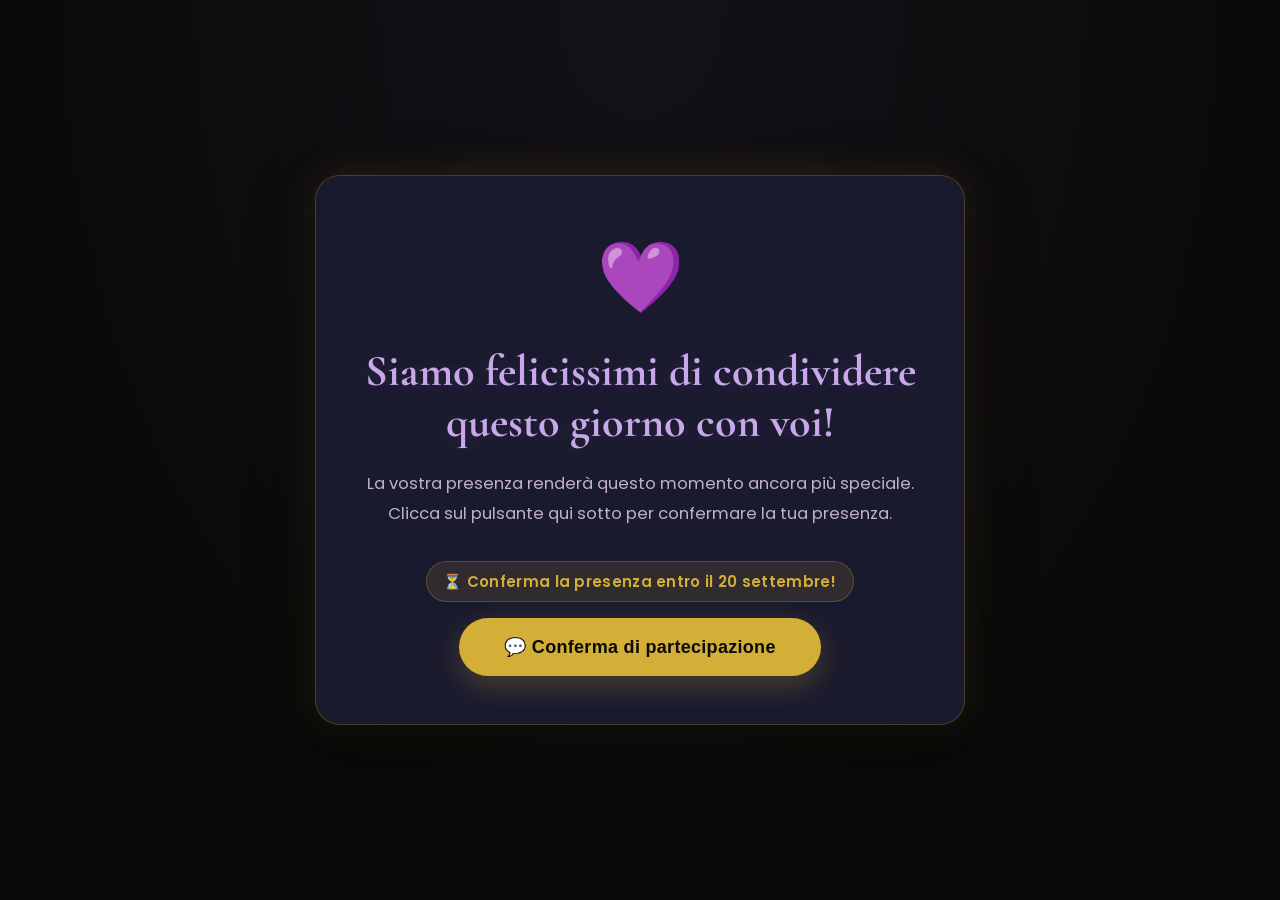
<file: confimação.html>
<!DOCTYPE html>
<html lang="it">
<head>
  <meta charset="UTF-8">
  <meta name="viewport" content="width=device-width, initial-scale=1.0">
  <title>Si prega di confermare la presenza</title>
  <link rel="preconnect" href="https://fonts.googleapis.com">
  <link rel="preconnect" href="https://fonts.gstatic.com" crossorigin>
  <link href="https://fonts.googleapis.com/css2?family=Cormorant+Garamond:wght@400;600;700&family=Poppins:wght@300;400;500;600;700&display=swap" rel="stylesheet">

  <style>
    /* ======= VARIÁVEIS ======= */
    :root {
      --black: #0a0a0a;
      --dark: #0d0d0d;
      --dark-card: #1a1a2e;
      --purple: #8f6ab7;
      --purple2: #7c5aa5;
      --purple-light: #c8a8e8;
      --gold: #d4af37;
      --gold-dark: #c5a030;
      --white: #ffffff;
      --text-light: #f0e6ff;
      --text-muted: #c0b0d0;
      --border-gold: rgba(212, 175, 55, 0.25);
      --shadow-gold: rgba(212, 175, 55, 0.15);
    }

    /* ======= RESET ======= */
    * { box-sizing: border-box; margin: 0; padding: 0; }

    /* ======= BODY ======= */
    body {
      margin: 0;
      min-height: 100vh;
      display: flex;
      justify-content: center;
      align-items: center;
      background: var(--black);
      font-family: 'Poppins', sans-serif;
      color: var(--text-light);
      overflow-x: hidden;
      padding: clamp(12px, 3vw, 24px);
      background-image: radial-gradient(ellipse at 50% 0%, rgba(143, 106, 183, 0.08) 0%, transparent 70%);
    }

    /* ======= CARD ======= */
    .card {
      width: min(92%, 650px);
      background: var(--dark-card);
      border-radius: clamp(18px, 3vw, 25px);
      padding: clamp(24px, 5vw, 48px) clamp(20px, 4vw, 42px);
      text-align: center;
      box-shadow: 0 20px 60px rgba(0, 0, 0, 0.5), 0 0 40px var(--shadow-gold);
      border: 1px solid var(--border-gold);
      transition: all 0.3s ease;
    }

    .icon {
      font-size: clamp(48px, 10vw, 70px);
      margin-bottom: clamp(10px, 2vw, 16px);
      animation: pulse 2s infinite;
      display: block;
    }

    @keyframes pulse {
      50% { transform: scale(1.08); }
    }

    h1 {
      font-family: 'Cormorant Garamond', serif;
      color: var(--purple-light);
      font-size: clamp(28px, 6vw, 44px);
      line-height: 1.15;
      margin-bottom: 8px;
      font-weight: 700;
      text-shadow: 0 2px 20px rgba(200, 168, 232, 0.15);
    }

    p {
      color: var(--text-muted);
      line-height: 1.8;
      margin: clamp(14px, 3vw, 22px) 0;
      font-size: clamp(14px, 2.2vw, 16.5px);
    }

    .deadline-badge {
      display: inline-block;
      margin-top: 10px;
      margin-bottom: 16px;
      padding: 8px 16px;
      background: rgba(212, 175, 55, 0.12);
      border: 1px solid var(--border-gold);
      border-radius: 30px;
      color: var(--gold);
      font-size: clamp(13px, 2vw, 15px);
      font-weight: 600;
      letter-spacing: 0.3px;
    }

    /* ======= BOTÕES ======= */
    .btn {
      display: inline-flex;
      align-items: center;
      justify-content: center;
      gap: 8px;
      padding: clamp(14px, 2.5vw, 18px) clamp(28px, 5vw, 45px);
      border-radius: 50px;
      font-size: clamp(14px, 2vw, 18px);
      font-weight: 600;
      cursor: pointer;
      transition: all 0.3s ease;
      border: none;
      text-decoration: none;
      user-select: none;
      -webkit-tap-highlight-color: transparent;
      letter-spacing: 0.3px;
      outline: none;
    }

    .btn:active {
      transform: scale(0.97);
    }

    .btn-primary {
      background: var(--gold);
      color: var(--black);
      box-shadow: 0 10px 30px rgba(212, 175, 55, 0.25);
    }

    .btn-primary:hover {
      transform: translateY(-3px);
      background: var(--gold-dark);
      box-shadow: 0 15px 35px rgba(212, 175, 55, 0.35);
    }

    .btn-cancel {
      background: rgba(143, 106, 183, 0.15);
      color: var(--purple-light);
      border: 1px solid rgba(200, 168, 232, 0.25);
    }

    .btn-cancel:hover {
      transform: translateY(-3px);
      background: rgba(143, 106, 183, 0.25);
    }

    /* ======= MODAL ======= */
    #rsvpModal {
      position: fixed;
      inset: 0;
      z-index: 9999;
      display: none;
    }

    #rsvpModal.is-open {
      display: block;
    }

    .overlay {
      position: absolute;
      inset: 0;
      background: rgba(0, 0, 0, 0.7);
      backdrop-filter: blur(8px);
      -webkit-backdrop-filter: blur(8px);
    }

    .modal {
      position: relative;
      z-index: 1;
      width: min(720px, 94vw);
      margin: clamp(3vh, 5vh, 8vh) auto;
      background: var(--dark-card);
      border: 1px solid var(--border-gold);
      border-radius: clamp(16px, 3vw, 22px);
      box-shadow: 0 30px 90px rgba(0, 0, 0, 0.5), 0 0 30px var(--shadow-gold);
      padding: clamp(16px, 3vw, 28px);
      animation: pop 0.18s ease-out;
      max-height: 90vh;
      overflow-y: auto;
    }

    .modal::-webkit-scrollbar {
      width: 6px;
    }

    .modal::-webkit-scrollbar-track {
      background: transparent;
    }

    .modal::-webkit-scrollbar-thumb {
      background: var(--purple2);
      border-radius: 10px;
    }

    @keyframes pop {
      from { transform: translateY(10px) scale(0.98); opacity: 0.7; }
      to { transform: translateY(0) scale(1); opacity: 1; }
    }

    .modal h2 {
      font-family: 'Cormorant Garamond', serif;
      font-size: clamp(22px, 4vw, 30px);
      color: var(--purple-light);
      margin-bottom: 8px;
      text-align: center;
      font-weight: 700;
    }

    .modal-subtitle {
      text-align: center;
      color: var(--gold);
      font-size: clamp(13px, 2vw, 14.5px);
      margin-bottom: 20px;
      font-weight: 500;
    }

    /* ======= FORMULÁRIO ======= */
    .form-grid {
      display: grid;
      grid-template-columns: 1fr 1fr;
      gap: clamp(10px, 2vw, 14px);
    }

    .form-grid .full { grid-column: 1 / -1; }

    label {
      display: block;
      font-size: clamp(12px, 1.8vw, 14px);
      color: var(--purple-light);
      margin: 8px 0 5px;
      font-weight: 600;
      letter-spacing: 0.2px;
    }

    input,
    select,
    textarea {
      width: 100%;
      border-radius: 14px;
      border: 1px solid rgba(200, 168, 232, 0.15);
      padding: clamp(10px, 2vw, 14px);
      outline: none;
      background: rgba(10, 10, 10, 0.6);
      color: var(--text-light);
      font-family: inherit;
      font-size: clamp(13px, 2vw, 15px);
      transition: border-color 0.2s ease, box-shadow 0.2s ease;
    }

    input::placeholder,
    textarea::placeholder {
      color: rgba(200, 168, 232, 0.3);
    }

    input:focus,
    select:focus,
    textarea:focus {
      border-color: var(--gold);
      box-shadow: 0 0 0 3px rgba(212, 175, 55, 0.15);
    }

    select {
      appearance: none;
      background-image: url("data:image/svg+xml,%3Csvg xmlns='http://www.w3.org/2000/svg' width='12' height='8' viewBox='0 0 12 8'%3E%3Cpath fill='%23d4af37' d='M6 8L0 0h12z'/%3E%3C/svg%3E");
      background-repeat: no-repeat;
      background-position: right 12px center;
      padding-right: 32px;
      cursor: pointer;
    }

    select option {
      background: var(--dark-card);
      color: var(--text-light);
    }

    textarea {
      min-height: clamp(80px, 12vw, 96px);
      resize: vertical;
    }

    /* ======= AÇÕES ======= */
    .actions {
      display: flex;
      gap: 12px;
      margin-top: 18px;
      justify-content: center;
      flex-wrap: wrap;
    }

    .actions button { border: none; }

    /* ======= RESPONSIVO ======= */
    @media (max-width: 900px) {
      .form-grid { grid-template-columns: 1fr; }
      .modal { padding: 20px; }
    }

    @media (max-width: 768px) {
      body { padding: 16px; }
      .card { padding: 28px 18px; }
      .modal { padding: 18px; margin: 3vh auto; max-height: 92vh; }
      .form-grid { gap: 8px; }
      .actions { flex-direction: column; align-items: stretch; }
      .actions .btn { width: 100%; justify-content: center; }
    }

    @media (max-width: 480px) {
      body { padding: 10px; }
      .card { padding: 20px 14px; border-radius: 16px; }
      .card h1 { font-size: 26px; }
      .card p { font-size: 14px; }
      .btn { 
        padding: 13px 24px; 
        font-size: 14px; 
        width: 100%;
        justify-content: center;
      }
      .modal { padding: 12px; border-radius: 14px; }
      .modal h2 { font-size: 20px; }
      input, select, textarea { 
        padding: 10px;
        font-size: 14px;
        border-radius: 12px;
      }
      textarea { min-height: 72px; }
      .actions { gap: 10px; margin-top: 14px; }
    }
  </style>
</head>

<body>
  <div class="card" aria-live="polite">
    <span class="icon">💜</span>
    <h1>Siamo felicissimi di condividere questo giorno con voi!</h1>

    <p>
      La vostra presenza renderà questo momento ancora più speciale.
      <br>Clicca sul pulsante qui sotto per confermare la tua presenza.
    </p>

    <div class="deadline-badge">⏳ Conferma la presenza entro il 20 settembre!</div>

    <div>
      <button class="btn btn-primary" type="button" onclick="abrirModal()">💬 Conferma di partecipazione</button>
    </div>
  </div>

  <div id="rsvpModal" role="dialog" aria-modal="true" aria-hidden="true">
    <div class="overlay" onclick="fecharModal()"></div>

    <div class="modal" aria-labelledby="rsvpTitle">
      <h2 id="rsvpTitle">Si prega di confermare la presenza</h2>
      <div class="modal-subtitle">📅 Conferma la presenza entro il 20 settembre!</div>

      <form id="rsvpForm">
        <div class="form-grid">
          <div class="full">
            <label for="nome">Nome e cognome</label>
            <input id="nome" type="text" placeholder="Nome e cognome" autocomplete="name" required>
          </div>

          <div class="full">
            <label for="telefone">Telefono</label>
            <input id="telefone" type="text" placeholder="Telefono (opzionale)" autocomplete="tel">
          </div>

          <div>
            <label for="presenca">Stai andando?</label>
            <select id="presenca">
              <option value="Sì">Sì</option>
              <option value="No">No</option>
            </select>
          </div>

          <div>
            <label for="acompanhantes">Compagni</label>
            <input id="acompanhantes" type="number" min="0" value="0" placeholder="Numero di accompagnatori">
          </div>

          <div class="full">
            <label for="nomesAcompanhantes">Nomi degli accompagnatori</label>
            <textarea id="nomesAcompanhantes" placeholder="Nomi degli accompagnatori (se presenti)"></textarea>
          </div>

          <div class="full">
            <label for="observacoes">Note</label>
            <textarea id="observacoes" placeholder="Note (allergie, orari, ecc.)"></textarea>
          </div>
        </div>

        <div class="actions">
          <button class="btn btn-primary" type="submit" id="btnEnviar">Confermare</button>
          <button class="btn btn-cancel" type="button" onclick="fecharModal()">Cancellare</button>
        </div>
      </form>
    </div>
  </div>

  <script>
    // URL gerada na implantação do seu Google Apps Script:
    const URL_DO_GOOGLE_SCRIPT = "https://script.google.com/macros/s/AKfycbymHPlOut_M-JvomBnml_lRecODJ6-NqAqiZMG6fzbyZCqPOgSN7RQTifPgZs7g1yk33Q/exec";
    
    // Link do seu grupo do WhatsApp:
    const LINK_GRUPO_WHATSAPP = "https://chat.whatsapp.com/LSDBAESwD82Ik6J1IVHqm6";

    const modalEl = document.getElementById('rsvpModal');

    function abrirModal() {
      if (!modalEl) return;
      modalEl.classList.add('is-open');
      modalEl.setAttribute('aria-hidden', 'false');
      document.body.style.overflow = 'hidden';
      setTimeout(() => {
        const input = document.getElementById('nome');
        if (input) input.focus();
      }, 100);
    }

    function fecharModal() {
      if (!modalEl) return;
      modalEl.classList.remove('is-open');
      modalEl.setAttribute('aria-hidden', 'true');
      document.body.style.overflow = '';
    }

    // Fechar ao clicar fora no overlay
    document.addEventListener('click', function(e) {
      if (e.target === modalEl) fecharModal();
    });

    // Fechar com ESC
    document.addEventListener('keydown', (e) => {
      if (e.key === 'Escape') fecharModal();
    });

    // Envio do formulário via Fetch para a planilha e Redirecionamento para o WhatsApp
    document.getElementById("rsvpForm").addEventListener("submit", async function (e) {
      e.preventDefault();

      const btn = document.getElementById("btnEnviar");
      btn.disabled = true;
      btn.innerText = "Invio in corso...";

      const dados = {
        nome: document.getElementById("nome").value,
        telefone: document.getElementById("telefone").value,
        presenca: document.getElementById("presenca").value,
        acompanhantes: document.getElementById("acompanhantes").value,
        nomesAcompanhantes: document.getElementById("nomesAcompanhantes").value,
        observacoes: document.getElementById("observacoes").value
      };

      try {
        // Envia os dados para a planilha no Google Sheets nos bastidores
        await fetch(URL_DO_GOOGLE_SCRIPT, {
          method: "POST",
          mode: "no-cors",
          headers: { "Content-Type": "application/json" },
          body: JSON.stringify(dados)
        });

        // Redireciona para o grupo do WhatsApp
        window.location.href = LINK_GRUPO_WHATSAPP;
      } catch (error) {
        alert("Si è verificato un errore durante l'invio. Riprova.");
        btn.disabled = false;
        btn.innerText = "Confermare";
      }
    });
  </script>
</body>
</html>
</file>
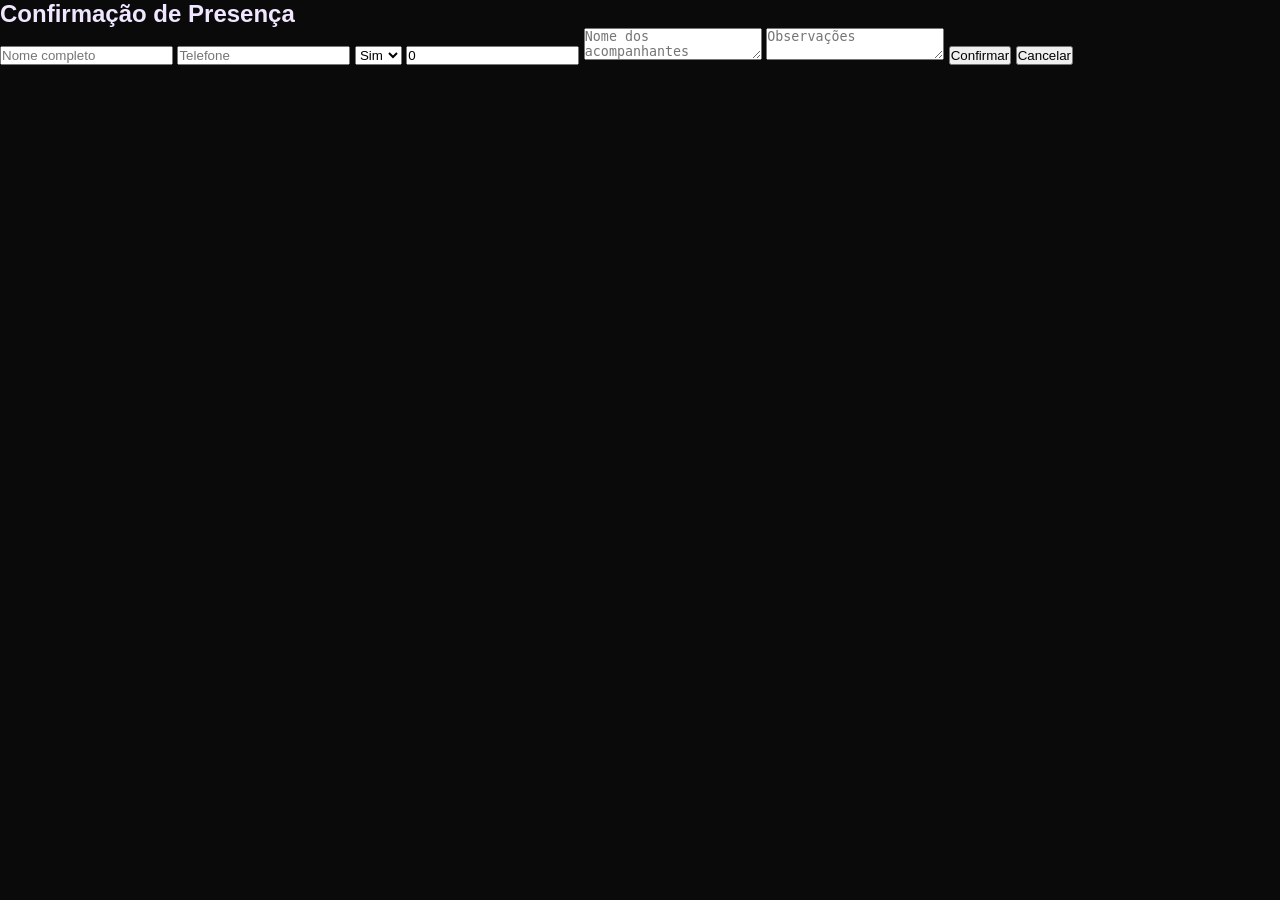
<file: novo_rsvp_modal.html>
<!DOCTYPE html>
<html lang="pt-BR">
<head>
  <meta charset="UTF-8">
  <meta name="viewport" content="width=device-width, initial-scale=1.0">
  <title>RSVP</title>
  <link rel="stylesheet" href="style.css">
</head>
<body>
  <div id="rsvpModal">
    <div class="modal">
      <h2>Confirmação de Presença</h2>
      <input id="nome" type="text" placeholder="Nome completo">
      <input id="telefone" type="text" placeholder="Telefone">

      <select id="presenca">
        <option>Sim</option>
        <option>Não</option>
      </select>

      <input id="acompanhantes" type="number" min="0" value="0" placeholder="Quantidade de acompanhantes">

      <textarea id="nomesAcompanhantes" placeholder="Nome dos acompanhantes"></textarea>
      <textarea id="obs" placeholder="Observações"></textarea>

      <button onclick="enviarWhatsapp()">Confirmar</button>
      <button onclick="fecharModal()">Cancelar</button>
    </div>
  </div>

  <script src="script.js"></script>
</body>
</html>
</file>
<file: style.css>
*{
margin:0;
padding:0;
box-sizing:border-box;
}

body{
font-family:'Poppins',sans-serif;
background:#0a0a0a;
color:#f0e6ff;
overflow-x:hidden;
}

#opening-screen{
  position:fixed;
  inset:0;
  z-index:10000;
  background:#000;
  display:flex;
  justify-content:center;
  align-items:center;
  transition:opacity .5s ease;
}

#opening-screen .envelope{
  text-align:center;
  padding:48px 28px;
  border-radius:24px;
  width:min(520px, 92vw);
  background:#1a1a2e;
  box-shadow:0 25px 70px rgba(212,175,55,0.15);
  border:2px solid #d4af37;
}

#opening-screen .seal{
  font-size:54px;
  line-height:1;
  margin-bottom:16px;
  color:#d4af37;
}

#opening-screen h2{
  font-family:'Cormorant Garamond',serif;
  color:#f0e6ff;
  font-size:2.6rem;
  margin-bottom:22px;
}

#opening-screen button{
  padding:16px 44px;
  border:none;
  background:#d4af37;
  color:#000;
  cursor:pointer;
  border-radius:50px;
  font-size:1rem;
  font-weight:600;
  transition:.35s;
}

#opening-screen button:hover{
  transform:translateY(-3px);
  background:#c5a030;
  box-shadow:0 4px 20px rgba(212,175,55,0.4);
}

#invitation-content{
  opacity:0;
  transform:translateY(10px);
  pointer-events:none;
  transition:opacity .6s ease, transform .6s ease;
}

#invitation-content.is-revealed{
  opacity:1;
  transform:translateY(0);
  pointer-events:auto;
}

#musicBtn{
  position:fixed;
  right:18px;
  bottom:18px;
  z-index:1000;
  border:none;
  background:rgba(143,106,183,.95);
  color:#fff;
  padding:12px 16px;
  border-radius:999px;
  cursor:pointer;
  box-shadow:0 12px 30px rgba(0,0,0,.18);
  font-size:14px;
  transition:.25s;
}

#musicBtn:hover{
  transform:translateY(-2px);
  background:#7b57a1;
}

#bgMusic{
  display:none;
}

.hero{
height:100vh;
display:flex;
justify-content:center;
align-items:center;
text-align:center;
background:#000;
background-size:cover;
background-position:center;
position:relative;
overflow:hidden;
}

.hero video{
position:absolute;
inset:0;
width:100%;
height:100%;
object-fit:cover;
object-position:center;
z-index:0;
}

/* Se existir overlay no HTML, fica acima do vídeo e abaixo do texto */
.hero .overlay{
position:absolute;
inset:0;
z-index:1;
background:rgba(0,0,0,0.55);
}

.hero-content{
position:relative;
z-index:2;
animation:fadeUp 1.5s ease;
}


.subtitle{
color:#d4af37;
letter-spacing:4px;
text-transform:uppercase;
font-size:14px;
text-shadow:0 2px 10px rgba(0,0,0,0.4);
}

.hero h1{
font-family:'Cormorant Garamond',serif;
font-size:8rem;
color:#ffffff;
text-shadow:0 4px 40px rgba(0,0,0,0.5), 0 2px 4px rgba(0,0,0,0.3);
line-height:1.1;
}

.hero h1 .amp{
color:#d4af37;
text-shadow:0 4px 40px rgba(212,175,55,0.4), 0 2px 4px rgba(0,0,0,0.3);
}

.date{
margin-top:15px;
font-size:1.3rem;
color:#ffffff;
text-shadow:0 2px 12px rgba(0,0,0,0.5);
}

.hero-time{
margin-top:5px;
font-size:1.2rem;
color:#ffffff;
font-weight:500;
text-shadow:0 2px 12px rgba(0,0,0,0.5);
}

.btn{
margin-top:30px;
padding:15px 40px;
border:none;
background:#d4af37;
color:white;
cursor:pointer;
border-radius:50px;
font-size:1rem;
transition:.4s;
box-shadow:0 4px 20px rgba(212,175,55,0.4);
}

.btn:hover{
transform:translateY(-4px);
background:#c5a030;
box-shadow:0 8px 30px rgba(212,175,55,0.5);
}

.countdown-section{
padding:100px 10%;
text-align:center;
background:#0d0d0d;
}

.countdown-section h2{
font-family:'Cormorant Garamond',serif;
font-size:3rem;
margin-bottom:50px;
color:#c8a8e8;
}

.countdown{
display:flex;
justify-content:center;
gap:30px;
flex-wrap:wrap;
}

.countdown div{
background:#1a1a2e;
padding:30px;
border-radius:20px;
width:150px;
box-shadow:0 15px 40px rgba(0,0,0,.4);
border-top:4px solid #d4af37;
}

.countdown span{
font-size:3rem;
font-weight:bold;
color:#d4af37;
}

.countdown div p{
color:#7c5aa5;
font-weight:500;
font-size:0.95rem;
}

.story,
.location{
padding:120px 15%;
text-align:center;
background:#0a0a0a;
}

.story h2,
.location h2{
font-family:'Cormorant Garamond',serif;
font-size:3rem;
margin-bottom:30px;
color:#c8a8e8;
}

.story p,
.location p{
max-width:700px;
margin:auto;
line-height:1.9;
font-size:1.1rem;
color:#e0d0f0;
}

.btn-outline{
margin-top:25px;
padding:15px 40px;
border:2px solid #d4af37;
background:transparent;
color:#d4af37;
cursor:pointer;
border-radius:50px;
transition:.4s;
}

.btn-outline:hover{
background:#d4af37;
color:white;
}

.footer{
background:#1a0a2e;
padding:80px 20px;
text-align:center;
color:#f0e6ff;
border-top:2px solid #d4af37;
}

.footer h3{
font-family:'Cormorant Garamond',serif;
font-size:2rem;
margin-bottom:20px;
color:#c8a8e8;
}

.footer p{
color:#d4af37;
}

.particles{
position:fixed;
width:100%;
height:100%;
pointer-events:none;
overflow:hidden;
z-index:999;
}

.particle{
position:absolute;
background:#d4af37;
border-radius:50%;
opacity:.4;
animation:float linear infinite;
}

@keyframes float{
0%{
transform:translateY(100vh);
}
100%{
transform:translateY(-100px);
}
}

@keyframes fadeUp{
from{
opacity:0;
transform:translateY(40px);
}
to{
opacity:1;
transform:translateY(0);
}
}

/* Timeline (arvore) */
.timeline{
padding:120px 10%;
background:#0a0a0a;
}

.timeline h2{
font-family:'Cormorant Garamond',serif;
font-size:3rem;
margin-bottom:60px;
color:#c8a8e8;
text-align:center;
}

/* tronco vertical */
.timeline-container{
position:relative;
display:block;
max-width:900px;
margin:0 auto;
padding:10px 0;
}

.timeline-container::before{
content:'';
position:absolute;
left:50%;
top:0;
bottom:0;
width:6px;
transform:translateX(-50%);
background:linear-gradient(#d4af37, #c8a8e8);
border-radius:999px;
opacity:.55;
}

.timeline-item{
position:relative;
width:50%;
padding:28px 32px;
box-sizing:border-box;
background:#1a1a2e;
border:1px solid rgba(212,175,55,.25);
border-radius:22px;
box-shadow:0 10px 30px rgba(0,0,0,.4);
margin:0 0 26px 0;
}

/* nós (bolinhas) */
.timeline-item::before{
content:'';
position:absolute;
top:34px;
width:18px;
height:18px;
border-radius:50%;
background:#d4af37;
border:4px solid rgba(143,106,183,.25);
box-shadow:0 8px 20px rgba(0,0,0,.12);
}

/* galhos */
.timeline-item::after{
content:'';
position:absolute;
top:42px;
height:2px;
background:rgba(212,175,55,.65);
}

.timeline-item:nth-child(odd){
left:0;
padding-right:44px;
}
.timeline-item:nth-child(odd)::before{
right:-9px;
}
.timeline-item:nth-child(odd)::after{
right:-24px;
width:24px;
}



.timeline-item:nth-child(even){
left:50%;
transform:translateX(-0%);
padding-left:44px;
}
.timeline-item:nth-child(even)::before{
left:-9px;
}
.timeline-item:nth-child(even)::after{
left:-24px;
width:24px;
}

.timeline-item h3{
font-size:1.8rem;
color:#c8a8e8;
font-family:'Cormorant Garamond',serif;
}

.timeline-item p{
font-size:1.02rem;
color:#e0d0f0;
line-height:1.8;
margin-top:6px;
font-weight:400;
}


@media(max-width:900px){
.timeline{
padding:90px 8%;
}

.timeline-container::before{
left:24px;
transform:none;
}

.timeline-item{
width:100%;
left:0 !important;
padding-left:70px;
padding-right:20px;
}

.timeline-item::before{
left:14px;
right:auto;
top:28px;
}

.timeline-item::after{
left:24px;
right:auto;
width:28px;
}
}

/* Galeria */
.gallery{
padding:120px 15%;
text-align:center;
background:#0d0d0d;
}


.gallery h2{
font-family:'Cormorant Garamond',serif;
font-size:3rem;
margin-bottom:15px;
color:#c8a8e8;
}

.gallery p{
max-width:720px;
margin:0 auto 40px auto;
line-height:1.9;
font-size:1.05rem;
color:#e0d0f0;
}

.gallery-grid{
display:grid;
grid-template-columns:repeat(4, 1fr);
gap:18px;
max-width:1100px;
margin:0 auto;
}

.gallery-item{
margin:0;
overflow:hidden;
border-radius:22px;
box-shadow:0 18px 50px rgba(0,0,0,.4);
border:1px solid rgba(212,175,55,.25);
background:#1a1a2e;
}

.gallery-item img{
width:100%;
height:280px;
object-fit:cover;
display:block;
transform:scale(1.01);
transition:transform .5s ease;
}

.gallery-item:hover img{
transform:scale(1.08);
}

@media(max-width:1000px){
.gallery-grid{
grid-template-columns:repeat(2, 1fr);
}

.gallery-item img{
height:260px;
}
}

/* ========== RESPONSIVO ========== */

/* Tablets e telas médias (≤ 1024px) */
@media(max-width:1024px){
.story,
.location{
padding:100px 8%;
}
}

/* ≤ 900px (já existe para timeline) */
@media(max-width:900px){
.hero h1{
font-size:6rem;
}

.countdown-section{
padding:80px 8%;
}

.countdown-section h2{
font-size:2.6rem;
}

.story,
.location{
padding:80px 8%;
}

.story h2,
.location h2{
font-size:2.4rem;
}

.gallery h2{
font-size:2.6rem;
}

.footer h3{
font-size:1.7rem;
}
}

/* ≤ 768px */
@media(max-width:768px){

.hero h1{
font-size:3.5rem;
}

.hero .subtitle{
font-size:12px;
letter-spacing:3px;
}

.hero .date{
font-size:1.1rem;
}

.hero .hero-time{
font-size:1rem;
}

.btn{
padding:14px 32px;
font-size:0.9rem;
}

.countdown-section{
padding:70px 5%;
}

.countdown-section h2{
font-size:2.2rem;
margin-bottom:35px;
}

.countdown{
gap:12px;
}

.countdown div{
width:100px;
padding:20px 15px;
}

.countdown span{
font-size:2.2rem;
}

.countdown div p{
font-size:0.8rem;
}

.timeline h2{
font-size:2.4rem;
margin-bottom:45px;
}

.gallery{
padding:90px 8%;
}

.gallery h2{
font-size:2.4rem;
}

.gallery p{
font-size:0.95rem;
}

.story h2,
.location h2{
font-size:2.2rem;
}

.story p,
.location p{
font-size:1rem;
}

.footer h3{
font-size:1.4rem;
}
}

/* Smartphones médios (≤ 600px) */
@media(max-width:600px){
#opening-screen .envelope{
padding:32px 20px;
}

#opening-screen h2{
font-size:1.8rem;
}

.hero h1{
font-size:2.8rem;
}

.hero-content{
padding:0 20px;
}

.countdown-section h2{
font-size:1.8rem;
}

.countdown div{
width:80px;
padding:15px 10px;
}

.countdown span{
font-size:1.8rem;
}

.timeline h2{
font-size:2rem;
}

.timeline-item{
padding:20px 18px;
padding-left:54px !important;
}

.timeline-item h3{
font-size:1.4rem;
}

.timeline-item p{
font-size:0.9rem;
}

.gallery h2{
font-size:2rem;
}

.gallery-grid{
grid-template-columns:repeat(2, 1fr);
gap:12px;
}

.gallery-item img{
height:200px;
}

.story,
.location{
padding:60px 6%;
}

.story h2,
.location h2{
font-size:2rem;
}

.footer{
padding:60px 16px;
}

.footer h3{
font-size:1.2rem;
}
}

/* Smartphones pequenos (≤ 480px) */
@media(max-width:480px){
#opening-screen h2{
font-size:1.5rem;
}

#opening-screen button{
padding:14px 30px;
font-size:0.9rem;
}

.hero h1{
font-size:2.2rem;
}

.hero .subtitle{
font-size:10px;
letter-spacing:2px;
}

.hero .date{
font-size:0.95rem;
}

.hero .hero-time{
font-size:0.9rem;
}

.btn{
padding:12px 28px;
font-size:0.85rem;
margin-top:20px;
}

.countdown-section{
padding:50px 4%;
}

.countdown-section h2{
font-size:1.5rem;
margin-bottom:25px;
}

.countdown{
gap:8px;
}

.countdown div{
width:68px;
padding:12px 8px;
border-radius:14px;
}

.countdown span{
font-size:1.4rem;
}

.countdown div p{
font-size:0.7rem;
}

.timeline{
padding:60px 5%;
}

.timeline h2{
font-size:1.6rem;
margin-bottom:30px;
}

.timeline-item{
padding:16px 14px;
padding-left:46px !important;
margin-bottom:16px;
border-radius:16px;
}

.timeline-item::before{
width:14px;
height:14px;
top:22px;
left:10px !important;
right:auto;
}

.timeline-item::after{
left:20px !important;
right:auto;
width:20px;
top:28px;
}

.timeline-item h3{
font-size:1.2rem;
}

.timeline-item p{
font-size:0.85rem;
}

.gallery{
padding:60px 5%;
}

.gallery h2{
font-size:1.6rem;
}

.gallery p{
font-size:0.85rem;
}

.gallery-grid{
grid-template-columns:1fr;
gap:12px;
}

.gallery-item img{
height:220px;
}

.story h2,
.location h2{
font-size:1.6rem;
}

.story p,
.location p{
font-size:0.9rem;
}

.footer{
padding:40px 14px;
}

.footer h3{
font-size:1rem;
}

.btn-outline{
padding:12px 24px;
font-size:0.85rem;
}
}
</file>
